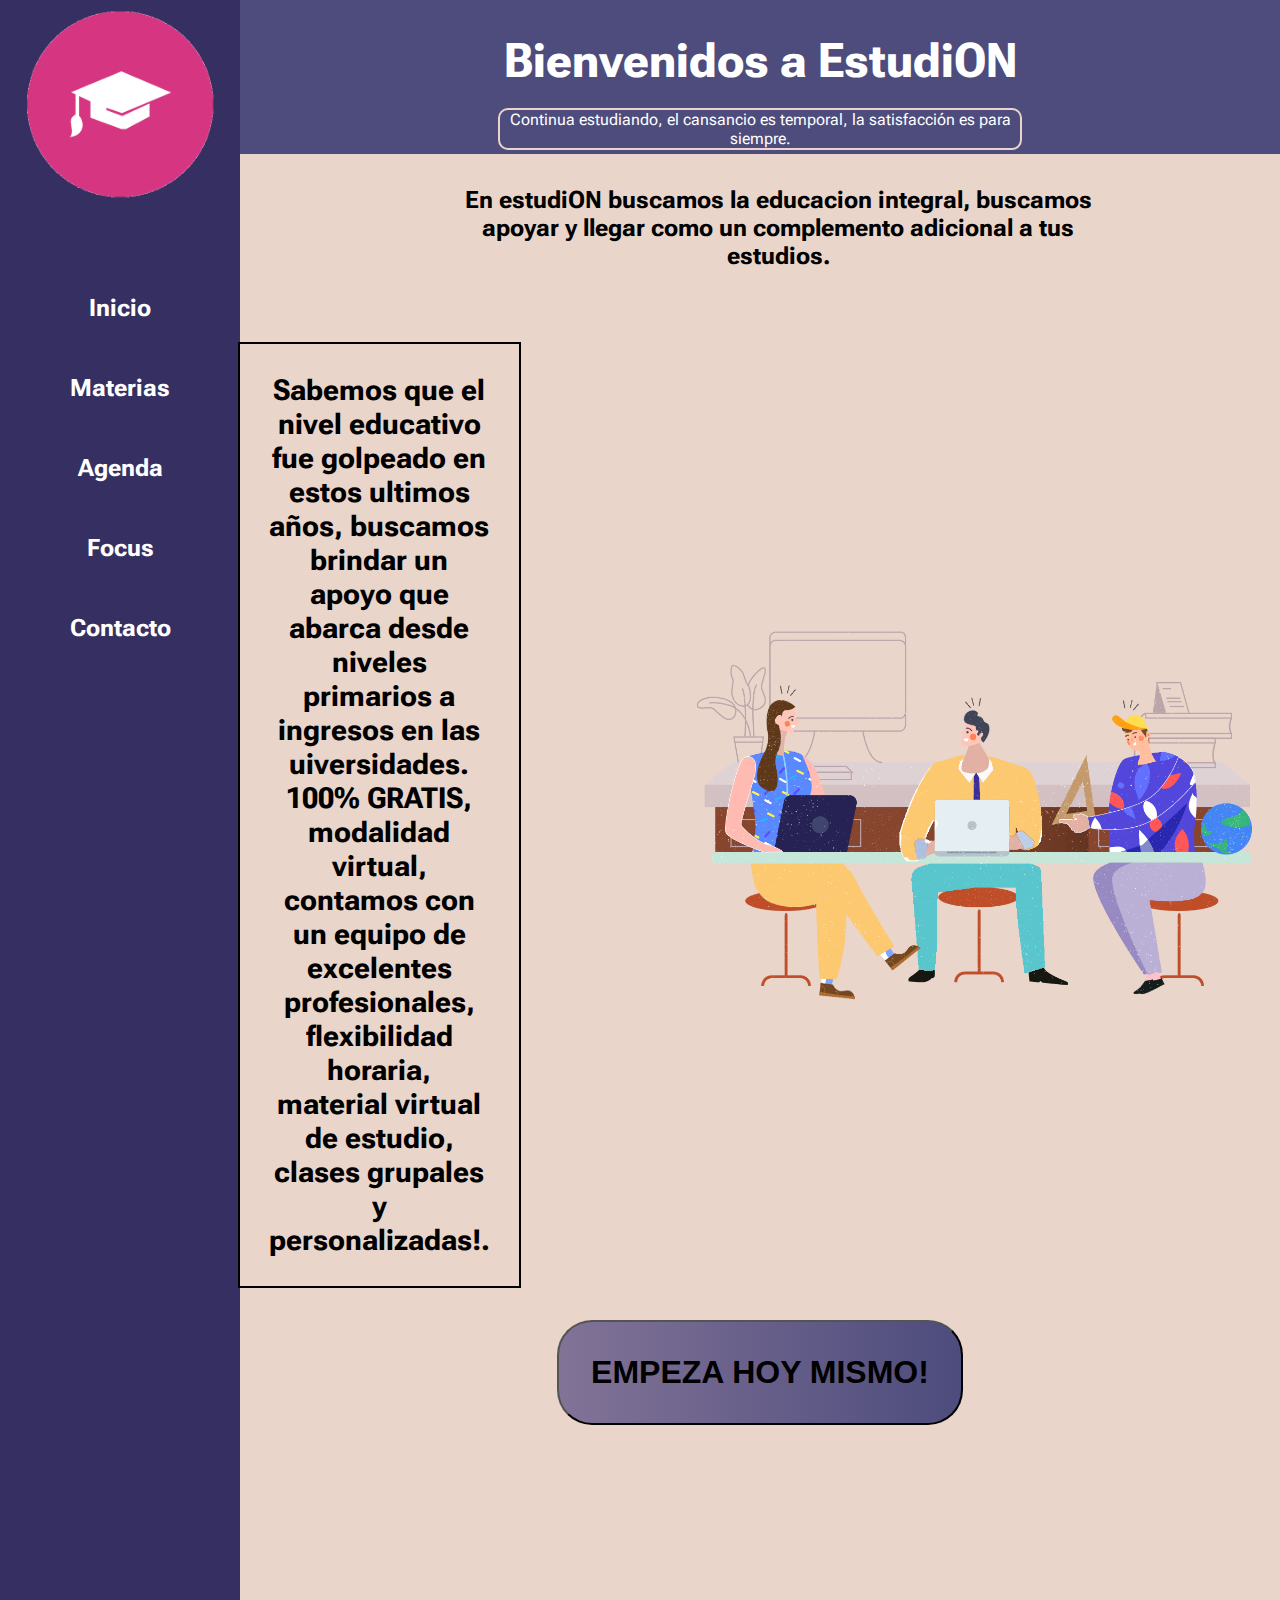
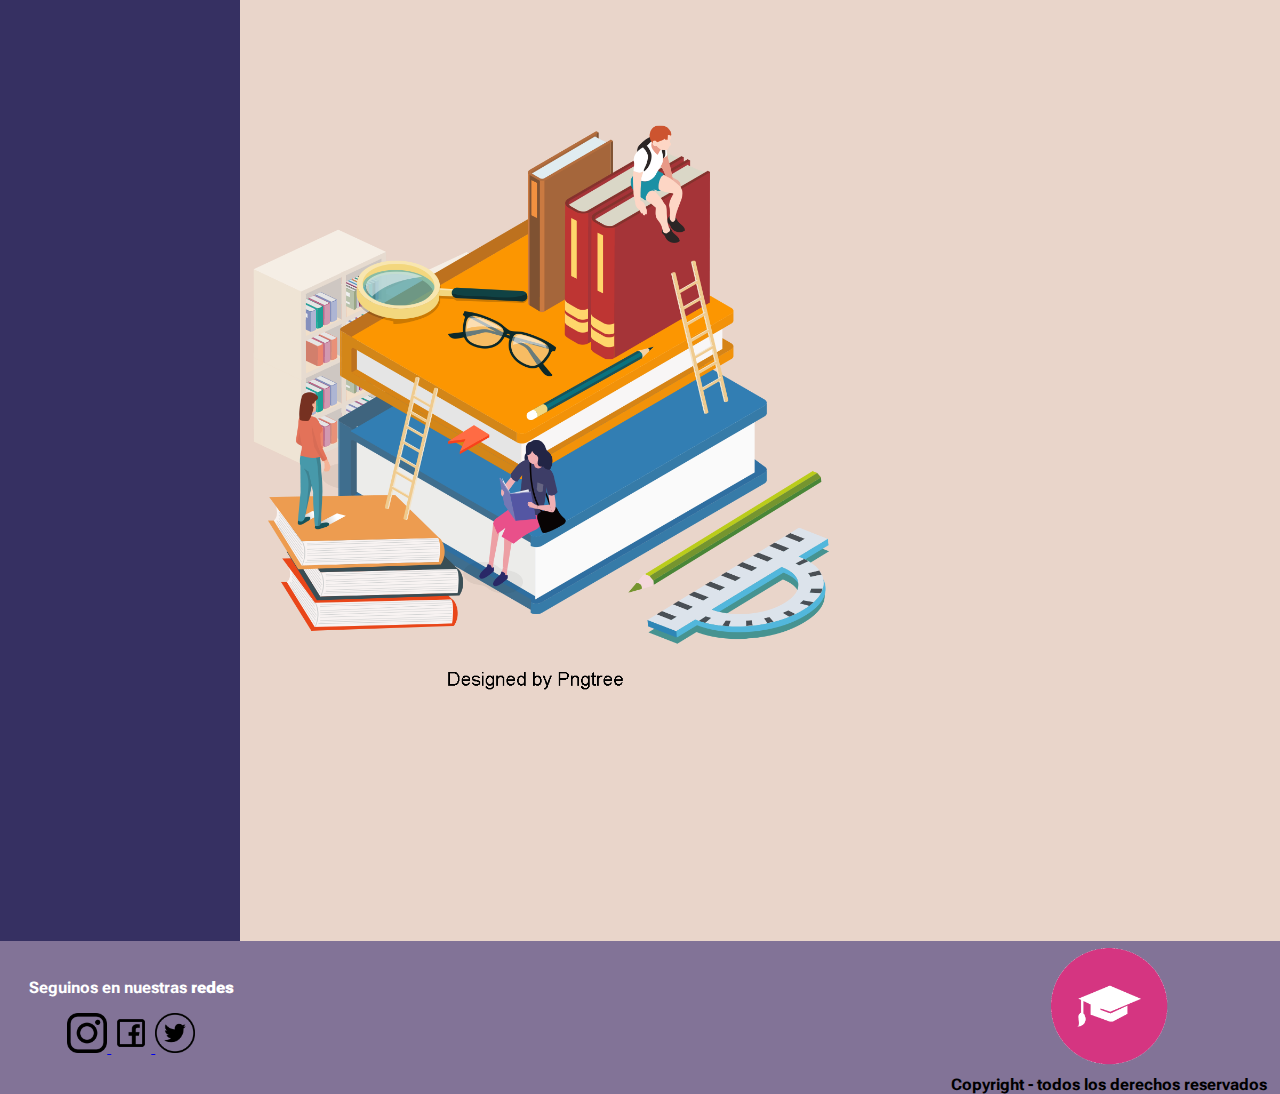
<file: index.html>
<!DOCTYPE html>
<html lang="en">

<head>
    <link rel="icon" type="image/logo" href="./img/sombrero-de-graduacion.png">

    <link rel="preconnect" href="https://fonts.googleapis.com">
    <link rel="preconnect" href="https://fonts.gstatic.com" crossorigin>

    <meta charset="UTF-8">
    <meta http-equiv="X-UA-Compatible" content="IE=edge">
    <meta name="viewport" content="width=device-width, initial-scale=1.0">
    <!-- animate css -->
    <link rel="stylesheet" href="https://cdnjs.cloudflare.com/ajax/libs/animate.css/4.1.1/animate.min.css" />
    <!-- font -->
    <link
        href="https://fonts.googleapis.com/css2?family=Arvo:wght@400;700&family=Montserrat:wght@100;200;300&family=Roboto+Flex:opsz,wght@8..144,200&display=swap"
        rel="stylesheet">
    <!-- hoja de estilo css -->
    <link rel="stylesheet" href="./css/style.css">
    <title>Mi proyecto</title>
</head>
<!-- INICIO BODY -->

<body>

    <div class="grilla">
        <!-- INICIO HEADER -->
        <nav class="nav">
            <div>
                <a href="./index.html">
                    <img src="./img/logo.png" alt="logo">
                </a>
            </div>

            <ul>
                <li><a href="index.html">Inicio</a></li>
                <li><a href="materias.html">Materias</a></li>
                <li><a href="agenda.html">Agenda</a></li>
                <li><a href="focus.html">Focus</a></li>
                <li><a href="contacto.html">Contacto</a></li>
            </ul>

        </nav>
        <!-- INICIO HEADER -->
        <header class="header">
            <h1 class="animate__animated animate__tada">Bienvenidos a EstudiON</h1>
            <p>Continua estudiando, el cansancio es temporal, la satisfacción es para siempre.</p>

        </header>

        <!-- INICIO MAIN -->

        <section class="section1">
            <article>

                <p class="pSize1"> En estudiON buscamos la educacion integral, buscamos apoyar y llegar como un
                    complemento adicional a tus estudios.</p>
            </article>

            <article class="articleImg1">


                <p class="pSize2 wow animate__animated animate__backInLeft">Sabemos que el nivel educativo fue golpeado
                    en estos ultimos años, buscamos brindar un
                    apoyo que abarca desde niveles primarios a ingresos en las uiversidades. <br> 100% GRATIS, modalidad
                    virtual, contamos con un equipo de excelentes profesionales, flexibilidad horaria, material virtual
                    de estudio, clases grupales y personalizadas!.</p>

                <img src="./img/—Pngtree—cartoon hand drawn learning education_4869685.png" alt="Junta de estudio"
                    class="imgSize1">
            </article>
        </section>
        <section class="section2">


            <a href="agenda.html">
                <button class="buttonStyle">EMPEZA HOY MISMO!</button>
            </a>



            <article class="articleMod2">
                <img src="./img/librosestudio.png" alt="muchos libros apilados">
                <p class="pSize3 wow animate__animated animate__backInRight">Lorem ipsum dolor sit amet consectetur
                    adipisicing elit. Vel,
                    dicta consequatur! Eligendi nesciunt
                    explicabo expedita minus iusto ad perspiciatis similique illum nostrum! Nobis, quo deserunt amet
                    nesciunt dicta ab maxime!</p>
            </article>
        </section>



        <!-- INICIO FOOTER -->

        <footer class="footer">
            <div class="divFooterMod2">
                <p>Seguinos en nuestras <b>redes</b></p>
                <a href="https://instagram.com"> <img src="./img/InstaLogo.png" alt="Logo instagram"> </a>
                <a href="https://facebook.com"> <img src="./img/faceLogo.png" alt="Logo facebook"> </a>
                <a href="https://twitter.com"> <img src="./img/TwitterLogo.png" alt="Logo twitter"> </a>


            </div>
            <div class="divFooterMod1">

                <img src="./img/logo.png" alt="logo">


                <h4> Copyright - todos los derechos reservados</h4>

            </div>

        </footer>
    </div>
    <script src="./js/wow.js"></script>
    <script>
        new WOW().init();
    </script>
</body>



</html>
</file>
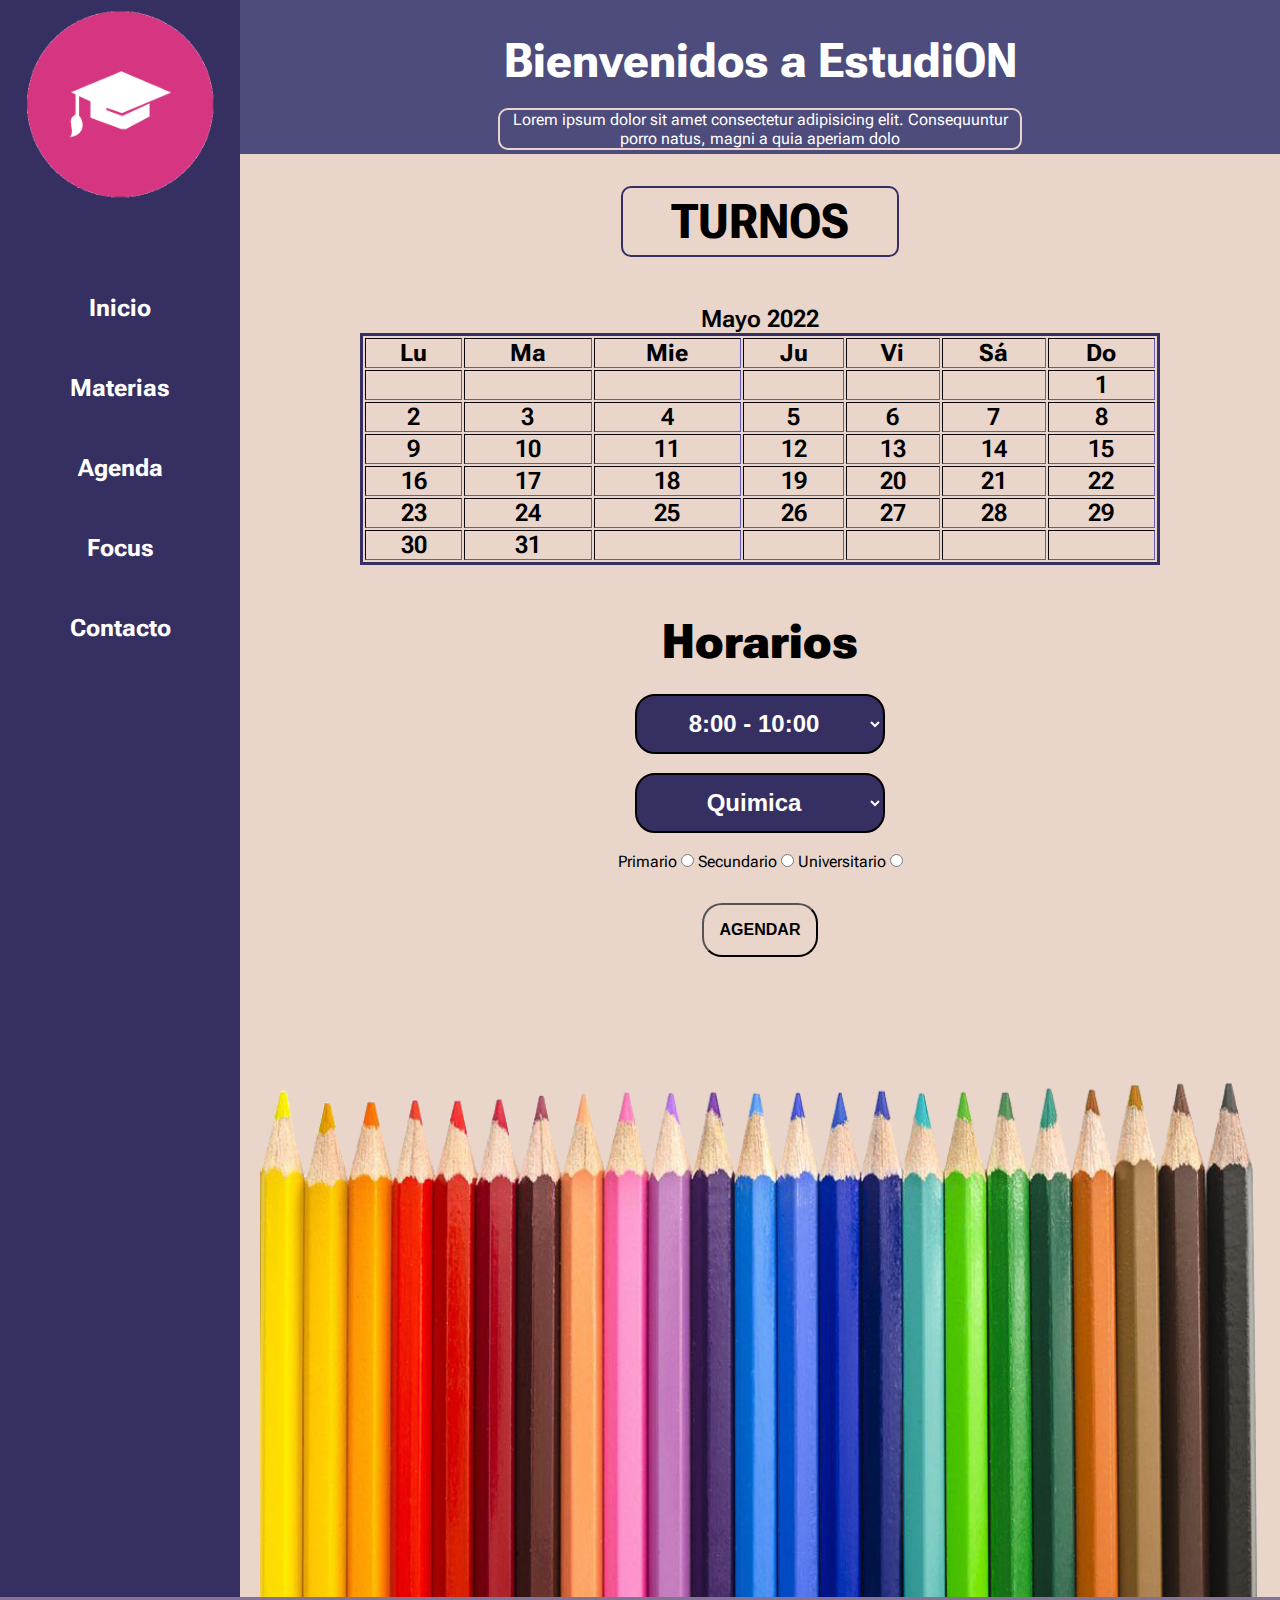
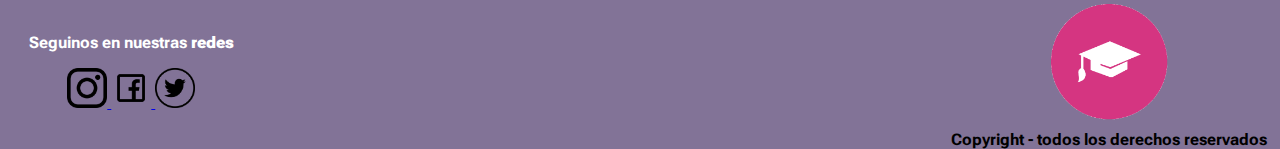
<file: agenda.html>
<!DOCTYPE html>
<html lang="en">

<head>
    <link rel="icon" type="image/logo" href="./img/sombrero-de-graduacion.png">

    <link rel="preconnect" href="https://fonts.googleapis.com">
    <link rel="preconnect" href="https://fonts.gstatic.com" crossorigin>

    <meta charset="UTF-8">
    <meta http-equiv="X-UA-Compatible" content="IE=edge">
    <meta name="viewport" content="width=device-width, initial-scale=1.0">
    <!-- animate css -->
    <link rel="stylesheet" href="https://cdnjs.cloudflare.com/ajax/libs/animate.css/4.1.1/animate.min.css" />
    <!-- font -->
    <link
        href="https://fonts.googleapis.com/css2?family=Arvo:wght@400;700&family=Montserrat:wght@100;200;300&family=Roboto+Flex:opsz,wght@8..144,200&display=swap"
        rel="stylesheet">
    <!-- hoja de estilo css -->
    <link rel="stylesheet" href="./css/style.css">
    <title>Mi proyecto</title>
</head>
<!-- INICIO BODY -->

<body>
    <div class="grilla">
        <!-- INICIO HEADER -->
        <nav class="nav">
            <div>
                <a href="./index.html">
                    <img src="./img/logo.png" alt="logo">
                </a>
            </div>

            <ul>
                <li><a href="index.html">Inicio</a></li>
                <li><a href="materias.html">Materias</a></li>
                <li><a href="agenda.html">Agenda</a></li>
                <li><a href="focus.html">Focus</a></li>
                <li><a href="contacto.html">Contacto</a></li>
            </ul>

        </nav>
        <header class="header">
            <h1>Bienvenidos a EstudiON</h1>
            <p>Lorem ipsum dolor sit amet consectetur adipisicing elit. Consequuntur porro natus, magni a quia
                aperiam dolo </p>

        </header>
        <!-- FIN HEADER -->
        <!-- INICIO MAIN -->

        <section class="section1">
            <article>
                <h1 class="focusH1Style animate__animated animate__pulse"> TURNOS </h1>
            </article>
            <article>

                <table border="1">
                    <thead>
                        <caption>Mayo 2022</caption>
                        <tr>
                            <th>Lu</th>
                            <th>Ma</th>
                            <th>Mie</th>
                            <th>Ju</th>
                            <th>Vi</th>
                            <th>Sá</th>
                            <th>Do</th>
                        </tr>
                    </thead>
                    <tbody>
                        <tr>
                            <td></td>
                            <td></td>
                            <td></td>
                            <td></td>
                            <td></td>
                            <td></td>
                            <td>1</td>
                        </tr>
                        <tr>
                            <td>2</td>
                            <td>3</td>
                            <td>4</td>
                            <td>5</td>
                            <td>6</td>
                            <td>7</td>
                            <td>8</td>
                        </tr>
                        <tr>
                            <td>9</td>
                            <td>10</td>
                            <td>11</td>
                            <td>12</td>
                            <td>13</td>
                            <td>14</td>
                            <td>15</td>
                        </tr>
                        <tr>
                            <td>16</td>
                            <td>17</td>
                            <td>18</td>
                            <td>19</td>
                            <td>20</td>
                            <td>21</td>
                            <td>22</td>
                        </tr>
                        <tr>
                            <td>23</td>
                            <td>24</td>
                            <td>25</td>
                            <td>26</td>
                            <td>27</td>
                            <td>28</td>
                            <td>29</td>
                        </tr>
                        <tr>
                            <td>30</td>
                            <td>31</td>
                            <td></td>
                            <td></td>
                            <td></td>
                            <td></td>
                            <td></td>
                        </tr>
                    </tbody>
                </table>
            </article>
        </section>
        <section class="section2">

            <p class="titleMaterias">Horarios</p>
            <select name="Horario">
                <option value="8:00 - 10:00">8:00 - 10:00</option>
                <option value="14:00 - 16:00">14:00 - 16:00</option>
                <option value="20:00 - 22:00">20:00 - 22:00</option>
            </select>
            <br>
            <select name="Materias">
                <option value="Quimica">Quimica</option>
                <option value="Fisica">Fisica</option>
                <option value="Matematica">Matematica</option>
            </select>
            <br>
            <label>

                <span>Primario</span>
                <input type="radio" name="nivel" value="Primaria">
                <span>Secundario</span>
                <input type="radio" name="nivel" value="Secundario">
                <span>Universitario</span>
                <input type="radio" name="nivel" value="Universitario">
            </label>
            <button class="buttonStyle2">AGENDAR</button>
            <img src="./img/pngegg.png" alt="">

        </section>
        <!-- FIN MAIN -->
        <!-- INICIO FOOTER -->
        <footer class="footer">
            <div class="divFooterMod2">
                <p>Seguinos en nuestras <b>redes</b></p>
                <a href="https://instagram.com"> <img src="./img/InstaLogo.png" alt="Logo instagram"> </a>
                <a href="https://facebook.com"> <img src="./img/faceLogo.png" alt="Logo facebook"> </a>
                <a href="https://twitter.com"> <img src="./img/TwitterLogo.png" alt="Logo twitter"> </a>


            </div>
            <div class="divFooterMod1">

                <img src="./img/logo.png" alt="logo">


                <h4> Copyright - todos los derechos reservados</h4>

            </div>

        </footer>
        <!-- FIN FOOTER -->
    </div>

</body>
<!-- FIN BODY -->

</html>
</file>
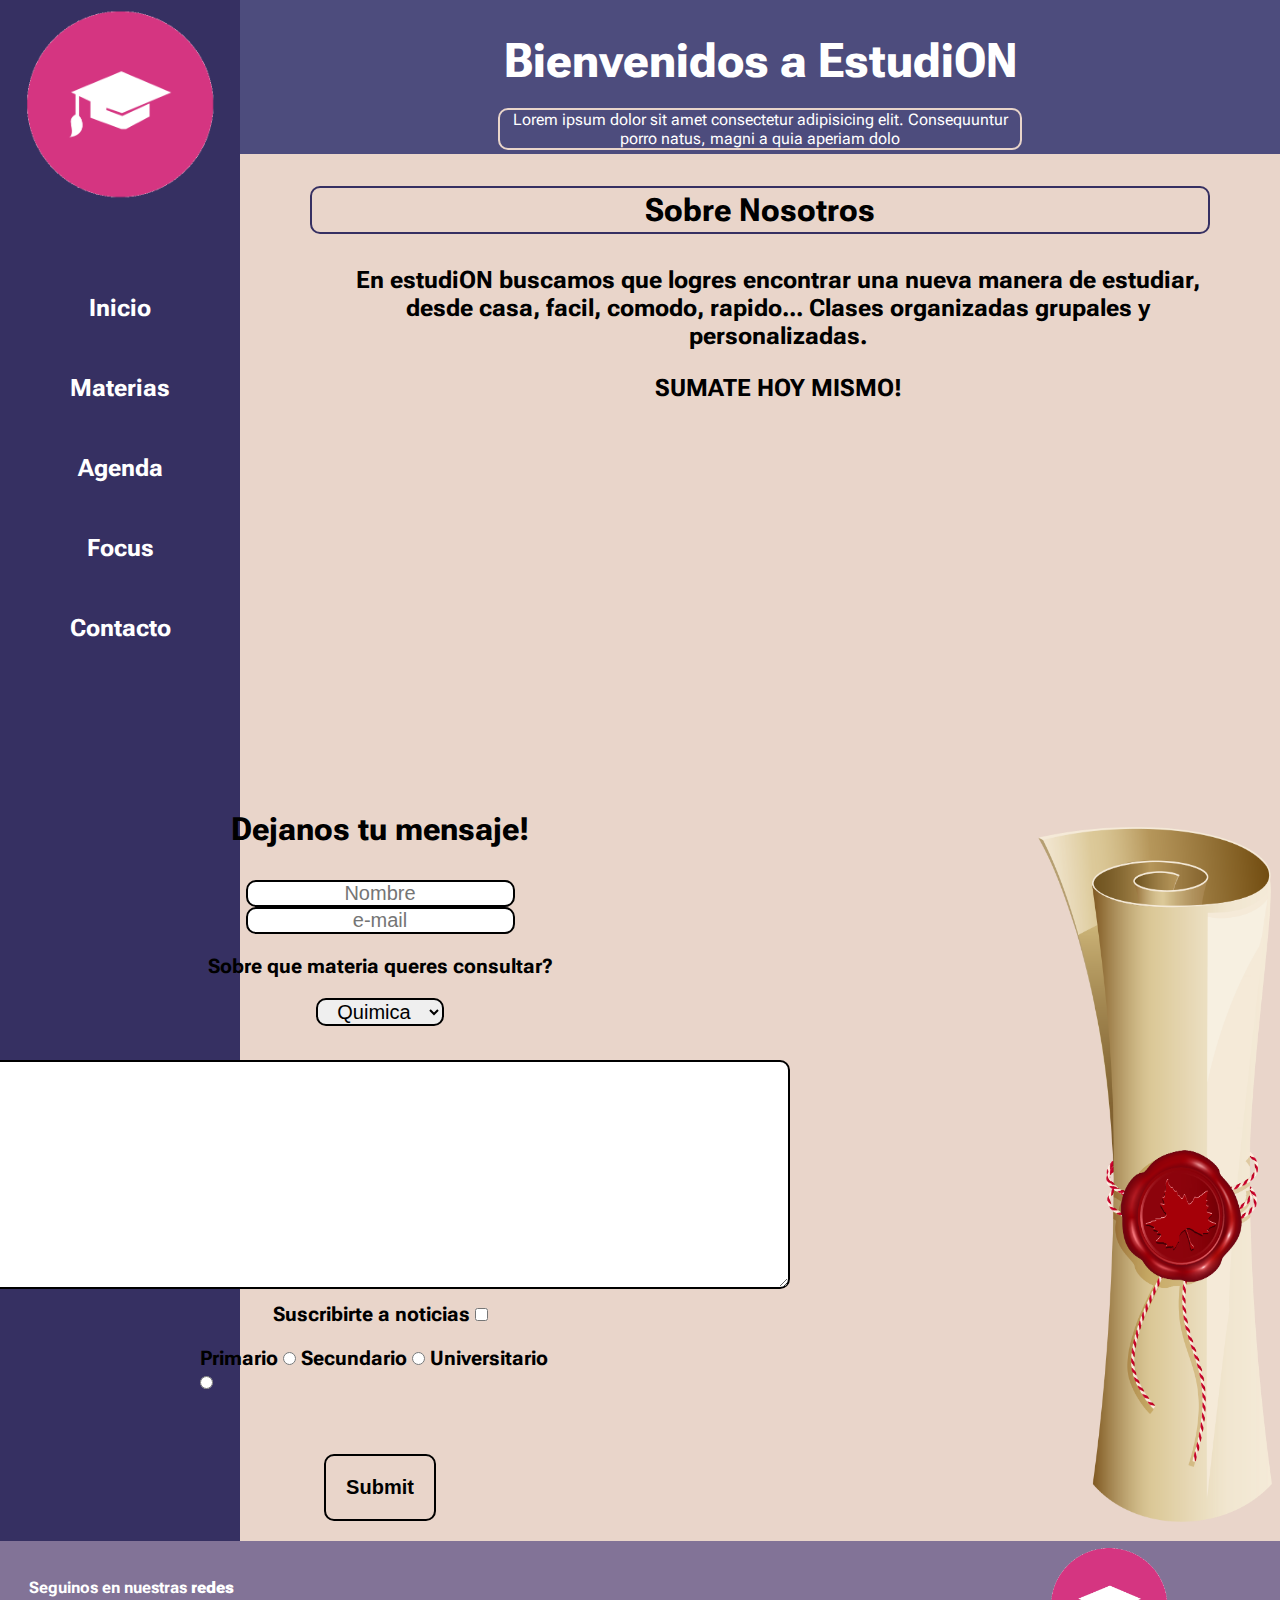
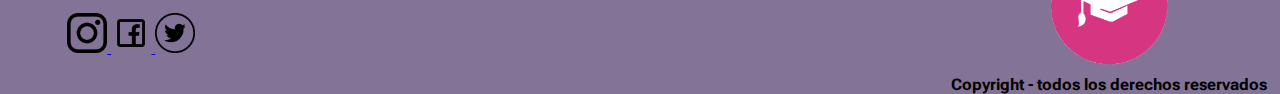
<file: contacto.html>
<!DOCTYPE html>
<html lang="en">

<head>
    <link rel="icon" type="image/logo" href="./img/sombrero-de-graduacion.png">

    <link rel="preconnect" href="https://fonts.googleapis.com">
    <link rel="preconnect" href="https://fonts.gstatic.com" crossorigin>

    <meta charset="UTF-8">
    <meta http-equiv="X-UA-Compatible" content="IE=edge">
    <meta name="viewport" content="width=device-width, initial-scale=1.0">
    <!-- animate css -->
    <link rel="stylesheet" href="https://cdnjs.cloudflare.com/ajax/libs/animate.css/4.1.1/animate.min.css" />
    <!-- font -->
    <link
        href="https://fonts.googleapis.com/css2?family=Arvo:wght@400;700&family=Montserrat:wght@100;200;300&family=Roboto+Flex:opsz,wght@8..144,200&display=swap"
        rel="stylesheet">
    <!-- hoja de estilo css -->
    <link rel="stylesheet" href="./css/style.css">
    <title>Mi proyecto</title>
</head>
<!-- INICIO BODY -->

<body>
    <div class="grilla">
        <!-- INICIO HEADER -->
        <nav class="nav">
            <div>
                <a href="./index.html">
                    <img src="./img/logo.png" alt="logo">
                </a>
            </div>

            <ul>
                <li><a href="index.html">Inicio</a></li>
                <li><a href="materias.html">Materias</a></li>
                <li><a href="agenda.html">Agenda</a></li>
                <li><a href="focus.html">Focus</a></li>
                <li><a href="contacto.html">Contacto</a></li>
            </ul>

        </nav>
        <header class="header">
            <h1>Bienvenidos a EstudiON</h1>
            <p>Lorem ipsum dolor sit amet consectetur adipisicing elit. Consequuntur porro natus, magni a quia
                aperiam dolo </p>

        </header>
        <!-- FIN HEADER -->
        <!-- INICIO MAIN -->

        <section class="section4">
            <article>
                <h1 class="focusH1Style animate__animated animate__rubberBand">Sobre Nosotros</h1>
                <div>
                    <p class="pSize1">En estudiON buscamos que logres encontrar una nueva manera de estudiar, desde
                        casa, facil, comodo, rapido... Clases organizadas grupales y personalizadas.</p>
                    <p class="pSize1">SUMATE HOY MISMO!</p>


                    <iframe
                        src="https://www.google.com/maps/embed?pb=!1m18!1m12!1m3!1d1346.359912494228!2d-64.28572651467105!3d-36.62153429980833!2m3!1f0!2f0!3f0!3m2!1i1024!2i768!4f13.1!3m3!1m2!1s0x95c2cda91f9002e3%3A0x8c0ffbb72b6ef1e6!2sCG%20Abogados!5e0!3m2!1ses-419!2sar!4v1654286738032!5m2!1ses-419!2sar"
                        width="900" height="300" style="border:0;" allowfullscreen="" loading="lazy"
                        referrerpolicy="no-referrer-when-downgrade"></iframe>

                </div>

            </article>
            <article class="articleMod3">
                <form action="#" method="get" class="formMod">

                    <p class="textMargEdit2">Dejanos tu mensaje!</p>

                    <input type="text" name="texto" placeholder="Nombre">
                    <input type="email" name="email" placeholder="e-mail">
                    <p class="textMargEdit">Sobre que materia queres consultar?</p>
                    <select name="Materias">
                        <option value="Quimica">Quimica</option>
                        <option value="Fisica">Fisica</option>
                        <option value="Matematica">Matematica</option>
                    </select>

                    <textarea name="text" id="" cols="100" rows="15"></textarea>

                    <label>
                        <span>Suscribirte a noticias </span>
                        <input type="checkbox">

                    </label>

                    <label class="textMargEdit">

                        <span>Primario</span>
                        <input type="radio" name="nivel" value="Primaria">
                        <span>Secundario</span>
                        <input type="radio" name="nivel" value="Secundario">
                        <span>Universitario</span>
                        <input type="radio" name="nivel" value="Universitario">
                    </label>

                    <input type="submit" name="enviar" class="buttonStyle2">


                </form>


                <img class="imgSize2Contact wow animate__animated animate__jello" src="./img/pngwing.com (3).png"
                    alt="Diploma gigante">
            </article>
        </section>

        <!-- FIN MAIN -->
        <!-- INICIO FOOTER -->
        <footer class="footer">
            <div class="divFooterMod2">
                <p>Seguinos en nuestras <b>redes</b></p>
                <a href="https://instagram.com"> <img src="./img/InstaLogo.png" alt="Logo instagram"> </a>
                <a href="https://facebook.com"> <img src="./img/faceLogo.png" alt="Logo facebook"> </a>
                <a href="https://twitter.com"> <img src="./img/TwitterLogo.png" alt="Logo twitter"> </a>


            </div>
            <div class="divFooterMod1">

                <img src="./img/logo.png" alt="logo">


                <h4> Copyright - todos los derechos reservados</h4>

            </div>

        </footer>
        <!-- FIN FOOTER -->
    </div>
    <script src="./js/wow.js"></script>
    <script>
        new WOW().init();
    </script>
</body>
<!-- FIN BODY -->

</html>
</file>
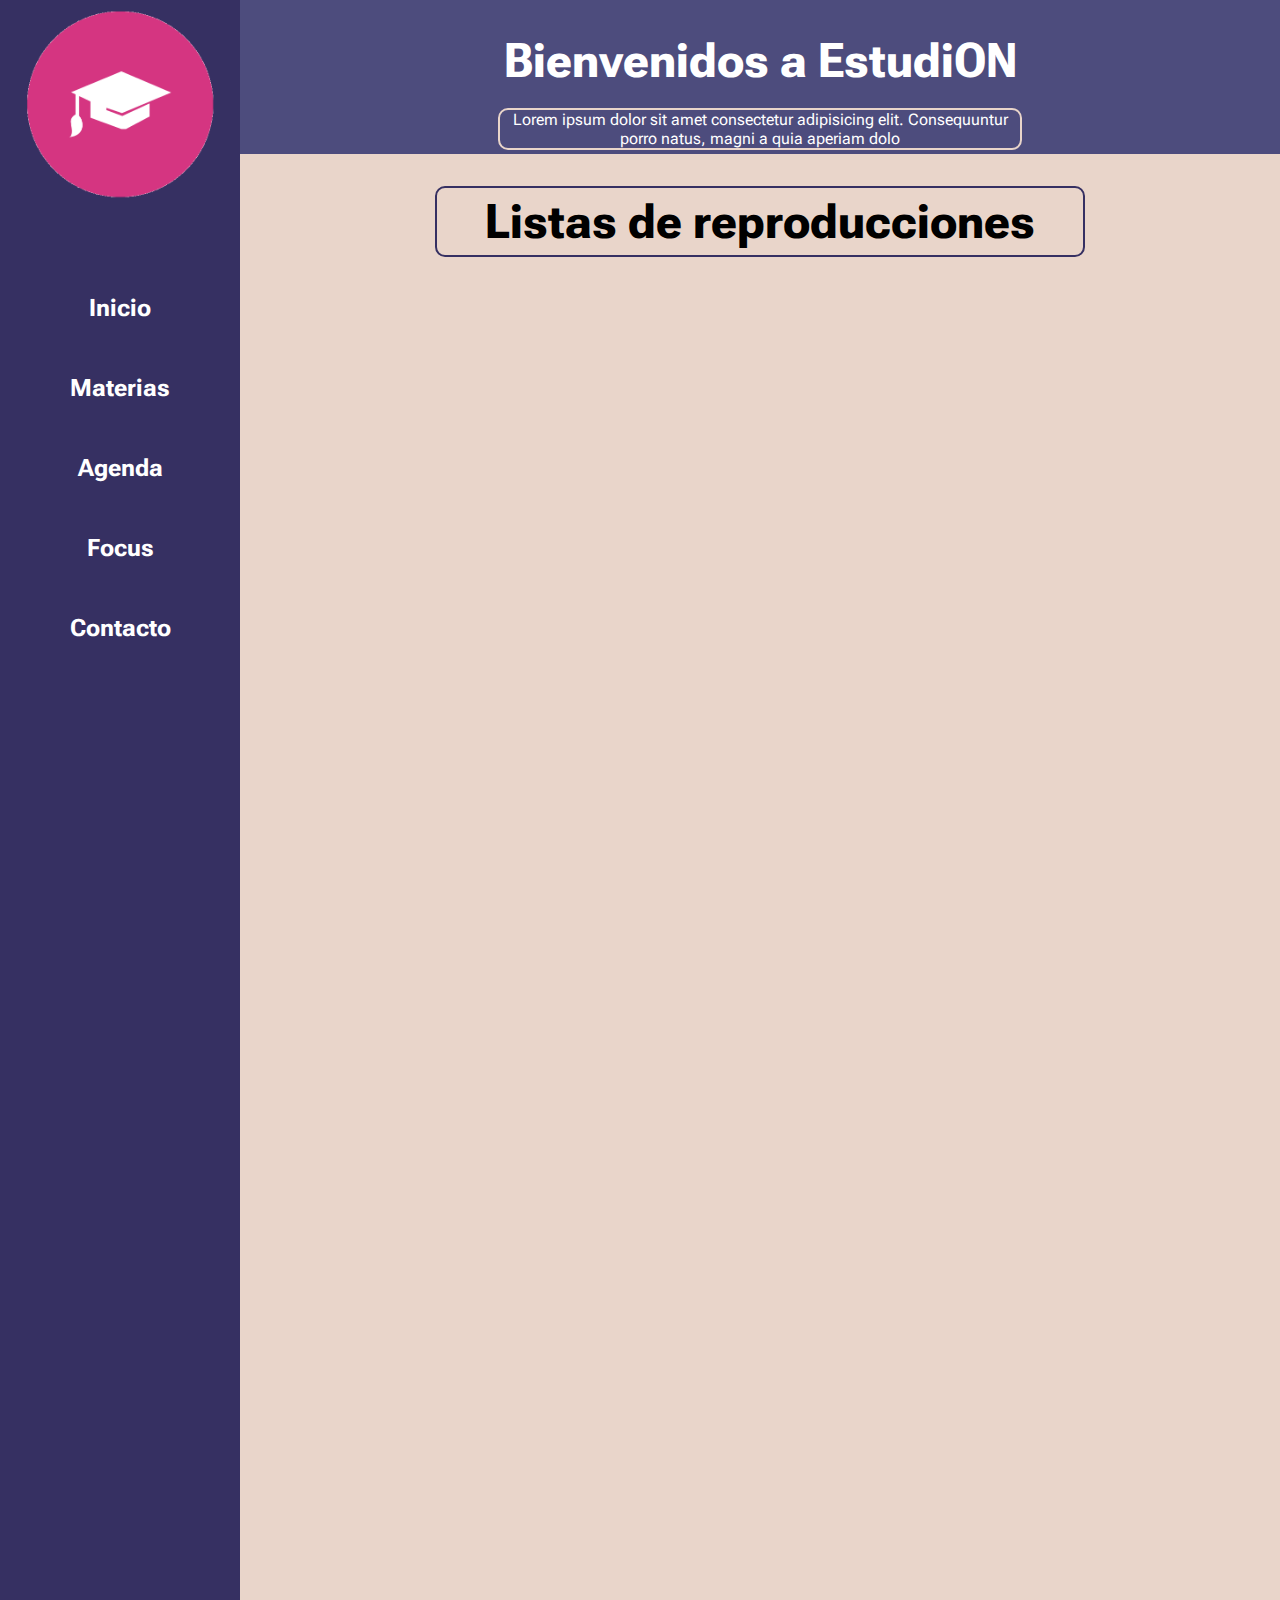
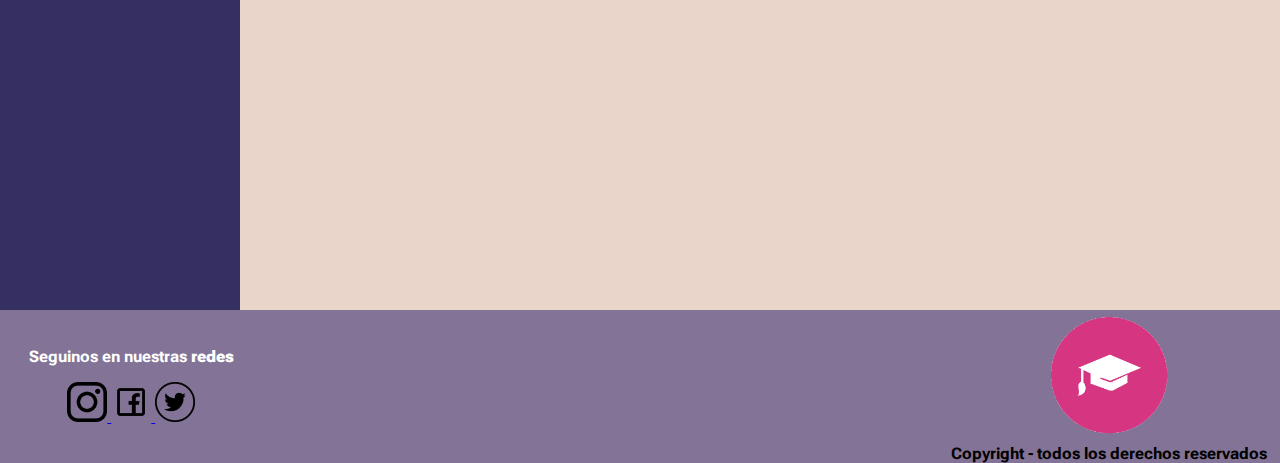
<file: focus.html>
<!DOCTYPE html>
<html lang="en">

<head>
    <link rel="icon" type="image/logo" href="./img/sombrero-de-graduacion.png">

    <link rel="preconnect" href="https://fonts.googleapis.com">
    <link rel="preconnect" href="https://fonts.gstatic.com" crossorigin>

    <meta charset="UTF-8">
    <meta http-equiv="X-UA-Compatible" content="IE=edge">
    <meta name="viewport" content="width=device-width, initial-scale=1.0">
    <!-- animate css -->
    <link rel="stylesheet" href="https://cdnjs.cloudflare.com/ajax/libs/animate.css/4.1.1/animate.min.css" />
    <!-- font -->
    <link
        href="https://fonts.googleapis.com/css2?family=Arvo:wght@400;700&family=Montserrat:wght@100;200;300&family=Roboto+Flex:opsz,wght@8..144,200&display=swap"
        rel="stylesheet">
    <!-- hoja de estilo css -->
    <link rel="stylesheet" href="./css/style.css">
    <title>Mi proyecto</title>
</head>

<!-- INICIO BODY -->

<body>
    <div class="grilla">
        <!-- INICIO HEADER -->
        <nav class="nav">
            <div>
                <a href="./index.html">
                    <img src="./img/logo.png" alt="logo">
                </a>
            </div>

            <ul>
                <li><a href="index.html">Inicio</a></li>
                <li><a href="materias.html">Materias</a></li>
                <li><a href="agenda.html">Agenda</a></li>
                <li><a href="focus.html">Focus</a></li>
                <li><a href="contacto.html">Contacto</a></li>
            </ul>

        </nav>
        <header class="header">
            <h1>Bienvenidos a EstudiON</h1>
            <p>Lorem ipsum dolor sit amet consectetur adipisicing elit. Consequuntur porro natus, magni a quia
                aperiam dolo </p>

        </header>
        <!-- FIN HEADER -->
        <!-- INICIO MAIN -->

        <section class="section1">

            <H1 class="focusH1Style">Listas de reproducciones</H1>

            <div>
                <iframe width="400" height="275" src="https://www.youtube.com/embed/grBFMP3HDZA?rel=0&amp;autoplay=1"
                    title="YouTube video player" frameborder="0"
                    allow="accelerometer; autoplay; clipboard-write; encrypted-media; gyroscope; picture-in-picture"
                    allowfullscreen class="iframe"></iframe>
                <iframe width="400" height="275" src="https://www.youtube.com/embed/_4kHxtiuML0"
                    title="YouTube video player" frameborder="0"
                    allow="accelerometer; autoplay; clipboard-write; encrypted-media; gyroscope; picture-in-picture"
                    allowfullscreen></iframe>
                <iframe width="400" height="275" src="https://www.youtube.com/embed/lTRiuFIWV54"
                    title="YouTube video player" frameborder="0"
                    allow="accelerometer; autoplay; clipboard-write; encrypted-media; gyroscope; picture-in-picture"
                    allowfullscreen></iframe>
            </div>
            <article class="articleResp">
                <iframe style="border-radius:12px"
                    src="https://open.spotify.com/embed/album/4GaVWtdQjUYZnDnQxYWmkT?utm_source=generator" width="30%"
                    height="380" frameBorder="0" allowfullscreen=""
                    allow="autoplay; clipboard-write; encrypted-media; fullscreen; picture-in-picture"></iframe>
                <iframe style="border-radius:12px"
                    src="https://open.spotify.com/embed/playlist/37i9dQZF1DWWQRwui0ExPn?utm_source=generator"
                    width="30%" height="380" frameBorder="0" allowfullscreen=""
                    allow="autoplay; clipboard-write; encrypted-media; fullscreen; picture-in-picture"></iframe>
                <iframe style="border-radius:12px"
                    src="https://open.spotify.com/embed/playlist/37i9dQZF1DX8Uebhn9wzrS?utm_source=generator"
                    width="30%" height="380" frameBorder="0" allowfullscreen=""
                    allow="autoplay; clipboard-write; encrypted-media; fullscreen; picture-in-picture"></iframe>
                <iframe style="border-radius:12px"
                    src="https://open.spotify.com/embed/artist/2KFLecg2vCOBdzDPvfhX91?utm_source=generator" width="30%"
                    height="380" frameBorder="0" allowfullscreen=""
                    allow="autoplay; clipboard-write; encrypted-media; fullscreen; picture-in-picture"></iframe>
                <iframe style="border-radius:12px"
                    src="https://open.spotify.com/embed/playlist/37i9dQZF1DX9NmDLwNQnXE?utm_source=generator&theme=0"
                    width="30%" height="380" frameBorder="0" allowfullscreen=""
                    allow="autoplay; clipboard-write; encrypted-media; fullscreen; picture-in-picture"></iframe>
                <iframe style="border-radius:12px"
                    src="https://open.spotify.com/embed/album/5xWC8laQOrsMk9PzwthIqy?utm_source=generator" width="30%"
                    height="380" frameBorder="0" allowfullscreen=""
                    allow="autoplay; clipboard-write; encrypted-media; fullscreen; picture-in-picture"></iframe>
            </article>

        </section>

        <!-- FIN MAIN -->
        <!-- INICIO FOOTER -->
        <footer class="footer">
            <div class="divFooterMod2">
                <p>Seguinos en nuestras <b>redes</b></p>
                <a href="https://instagram.com"> <img src="./img/InstaLogo.png" alt="Logo instagram"> </a>
                <a href="https://facebook.com"> <img src="./img/faceLogo.png" alt="Logo facebook"> </a>
                <a href="https://twitter.com"> <img src="./img/TwitterLogo.png" alt="Logo twitter"> </a>


            </div>
            <div class="divFooterMod1">

                <img src="./img/logo.png" alt="logo">


                <h4> Copyright - todos los derechos reservados</h4>

            </div>

        </footer>
        <!-- FIN FOOTER -->
    </div>
</body>
<!-- FIN BODY -->

</html>
</file>
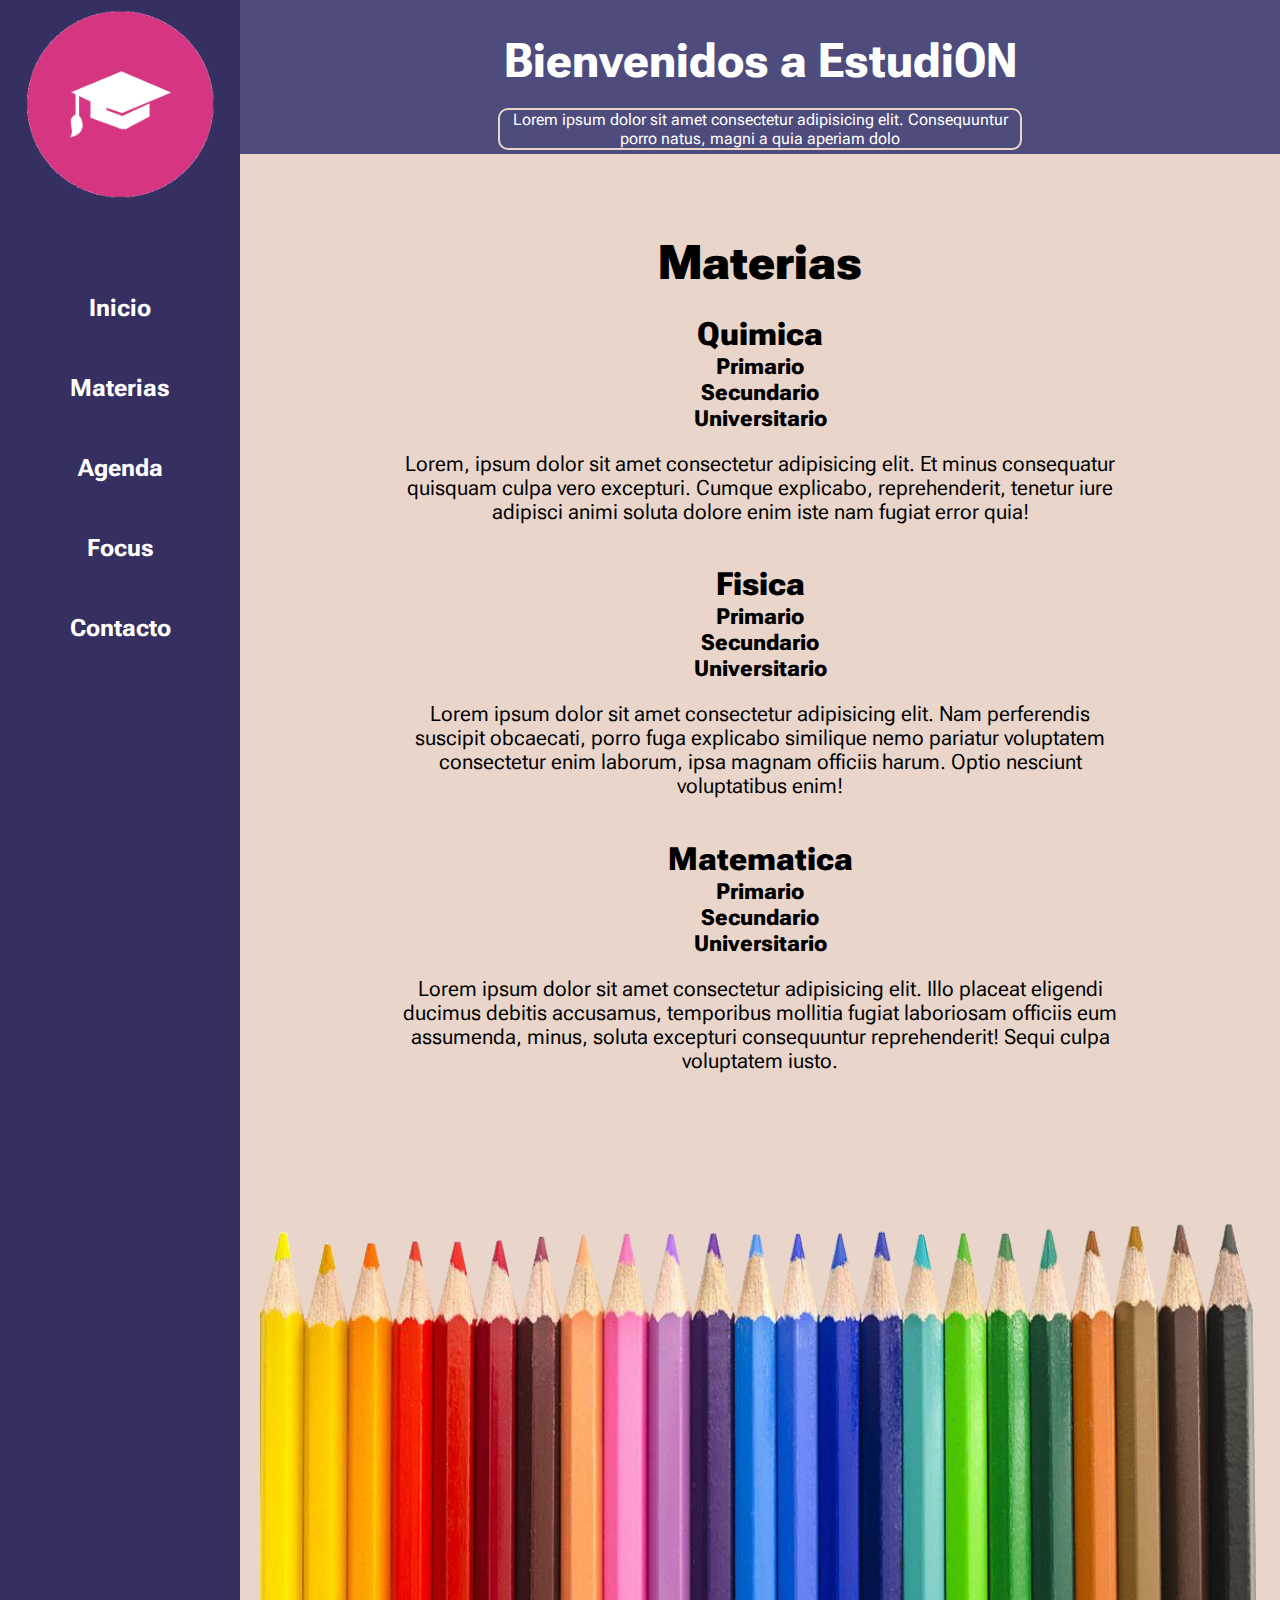
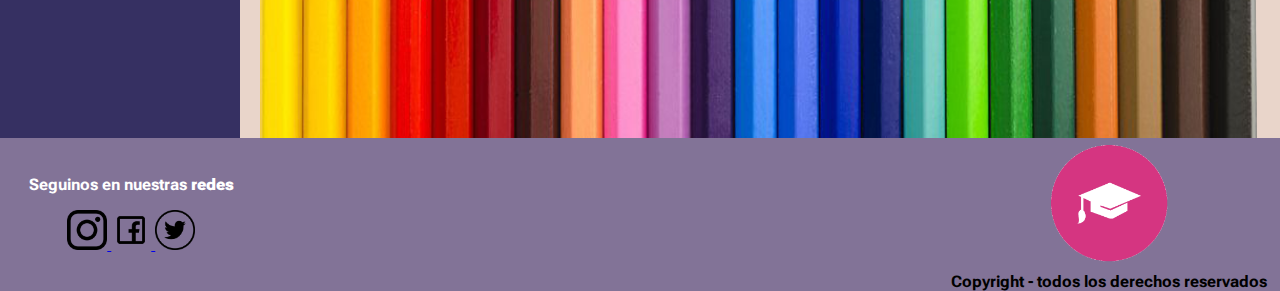
<file: materias.html>
<!DOCTYPE html>
<html lang="en">

<head>
    <link rel="icon" type="image/logo" href="./img/sombrero-de-graduacion.png">

    <link rel="preconnect" href="https://fonts.googleapis.com">
    <link rel="preconnect" href="https://fonts.gstatic.com" crossorigin>

    <meta charset="UTF-8">
    <meta http-equiv="X-UA-Compatible" content="IE=edge">
    <meta name="viewport" content="width=device-width, initial-scale=1.0">
    <!-- animate css -->
    <link rel="stylesheet" href="https://cdnjs.cloudflare.com/ajax/libs/animate.css/4.1.1/animate.min.css" />
    <!-- font -->
    <link
        href="https://fonts.googleapis.com/css2?family=Arvo:wght@400;700&family=Montserrat:wght@100;200;300&family=Roboto+Flex:opsz,wght@8..144,200&display=swap"
        rel="stylesheet">
    <!-- hoja de estilo css -->
    <link rel="stylesheet" href="./css/style.css">
    <title>Mi proyecto</title>
</head>
<!-- INICIO BODY -->

<body>
    <div class="grilla">
        <!-- INICIO HEADER -->
        <nav class="nav">
            <div>
                <a href="./index.html">
                    <img src="./img/logo.png" alt="logo">
                </a>
            </div>

            <ul>
                <li><a href="index.html">Inicio</a></li>
                <li><a href="materias.html">Materias</a></li>
                <li><a href="agenda.html">Agenda</a></li>
                <li><a href="focus.html">Focus</a></li>
                <li><a href="contacto.html">Contacto</a></li>
            </ul>

        </nav>
        <header class="header">
            <h1>Bienvenidos a EstudiON</h1>
            <p>Lorem ipsum dolor sit amet consectetur adipisicing elit. Consequuntur porro natus, magni a quia
                aperiam dolo </p>

        </header>
        <!-- FIN HEADER -->
        <!-- INICIO MAIN -->

        <section class="section1">
            <article>
                <h1 class="titleMaterias">Materias</h1>

                <ul class="formatoUl">
                    <li class="formatoLi1">Quimica
                        <ul>
                            <li>Primario</li>
                            <li>Secundario</li>
                            <li>Universitario</li>
                        </ul>
                    </li>
                    <p class="pSize4">Lorem, ipsum dolor sit amet consectetur adipisicing elit. Et minus consequatur
                        quisquam culpa
                        vero excepturi. Cumque explicabo, reprehenderit, tenetur iure adipisci animi soluta dolore enim
                        iste nam fugiat error quia!</p>
                    <li class="formatoLi1">Fisica
                        <ul>
                            <li>Primario</li>
                            <li>Secundario</li>
                            <li>Universitario</li>
                        </ul>
                    </li>
                    <p class="pSize4">Lorem ipsum dolor sit amet consectetur adipisicing elit. Nam perferendis suscipit
                        obcaecati,
                        porro fuga explicabo similique nemo pariatur voluptatem consectetur enim laborum, ipsa magnam
                        officiis harum. Optio nesciunt voluptatibus enim!</p>
                    <li class="formatoLi1">Matematica
                        <ul>
                            <li>Primario</li>
                            <li>Secundario</li>
                            <li>Universitario</li>
                        </ul>
                    </li>
                    <p class="pSize4">Lorem ipsum dolor sit amet consectetur adipisicing elit. Illo placeat eligendi
                        ducimus debitis
                        accusamus, temporibus mollitia fugiat laboriosam officiis eum assumenda, minus, soluta excepturi
                        consequuntur reprehenderit! Sequi culpa voluptatem iusto.</p>

                </ul>

            </article>
        </section>
        <section class="section2">
            <img src="./img/pngegg.png" alt="">

        </section>

        <!-- FIN MAIN -->
        <!-- INICIO FOOTER -->
        <footer class="footer">
            <div class="divFooterMod2">
                <p>Seguinos en nuestras <b>redes</b></p>
                <a href="https://instagram.com"> <img src="./img/InstaLogo.png" alt="Logo instagram"> </a>
                <a href="https://facebook.com"> <img src="./img/faceLogo.png" alt="Logo facebook"> </a>
                <a href="https://twitter.com"> <img src="./img/TwitterLogo.png" alt="Logo twitter"> </a>


            </div>
            <div class="divFooterMod1">

                <img src="./img/logo.png" alt="logo">


                <h4> Copyright - todos los derechos reservados</h4>

            </div>

        </footer>
        <!-- FIN FOOTER -->
    </div>
</body>
<!-- FIN BODY -->

</html>
</file>
<file: css/style.css>
* {
    margin: 0;
    padding: 0;
}

body {
    background-color: #E9D5CA;
    font-family: 'Arvo', serif;
    font-family: 'Montserrat', sans-serif;
    font-family: 'Roboto Flex', sans-serif;
}

.grilla {
    display: grid;
    grid-template-columns: 0.5fr 2fr 2fr;

    grid-template-areas:
        "nav header header "
        "nav section1 section1 "
        "nav section1 section1 "
        "nav section2 section2 "
        "footer footer footer ";


}

/* NAV STYLE */
.nav {
    grid-area: nav;
    background-color: #363062;
    display: flex;
    flex-direction: column;
    align-items: center;

}

nav div a img {
    width: 10em;
    animation-name: girando;
    animation-duration: 4s;
    animation-iteration-count: infinite;
}

.nav ul {
    margin-top: 3em;
    width: 100%;

}

.nav li {
    list-style: none;
    height: 3em;
    margin-top: 2em;
    margin-bottom: 2em;
    text-align: center;
    transition: 1s;


}

.nav li:hover {
    background-color: #827397;
    transform: scale(1.2);


}

.nav a {
    color: white;
    text-decoration: none;
    font-size: 1.5em;
    font-weight: bold;

}

.nav a:hover {
    color: rgb(209, 13, 105);
    cursor: pointer;

}

.nav a:active {
    color: rgb(209, 13, 105);
    background-color: #827397;

}

/* HEADER STYLE */
.header {
    grid-area: header;
    padding-top: 2em;
    padding-bottom: 2em;
    margin-bottom: 2em;
    background-color: #4D4C7D;
    text-align: center;
    color: white;
    height: 10vh;
    display: flex;
    flex-direction: column;

}

.header h1 {
    font-size: 3em;
    font-weight: bold;
    margin-bottom: 0.40em;
}

.header p {
    border: solid 2px #E9D5CA;
    border-radius: 10px;
    max-width: 50%;

    font-size: 1em;
    margin: auto;


}

/* SECTION 1 STYLE */
.section1 {
    grid-area: section1;
    display: flex;
    flex-direction: column;
    align-items: center;
    text-align: center;
    margin-left: 10em;
    margin-right: 10em;

}


.articleImg1 {
    display: flex;
    margin-top: 1em;
    padding: 2em;
    align-items: center;

}

.pSize1 {
    font-size: 1.5em;
    font-weight: 700;
    text-align: center;
    margin-left: 1.5em;
    margin-bottom: 1em;


}

.pSize2 {
    font-size: 1.8em;
    font-weight: 700;
    text-align: center;
    margin-left: 1.5em;
    margin-right: 3.5em;
    border: solid black 2px;
    padding: 1em;

}

.pSize3 {
    font-size: 1.8em;
    font-weight: 700;
    text-align: center;
    margin-left: 1.5em;
    margin-right: 3.5em;
    border: solid black 2px;
    padding: 1em;

}


.imgSize1 {
    width: 40em;
    margin-left: 2em;
    margin-right: 2em;
}

.section2 {
    grid-area: section2;
    display: flex;
    flex-direction: column;
    align-items: center;
    margin-left: 5em;
    margin-right: 5em;

}

.buttonStyle {
    font-size: 2em;
    background-image: linear-gradient(to left, #4D4C7D, #827397);
    color: rgb(0, 0, 0);
    background-color: #E9D5CA;
    border-radius: 35px;
    padding: 1em;
    font-weight: bold;
    transition: 1s;
}


.buttonStyle:hover {
    font-size: 2em;
    background-color: rgb(209, 13, 105);
    color: white;
    cursor: pointer;
    transform: scale(1.2);


}

.articleMod2 {
    display: flex;
    padding: 2em;
    margin-top: 1.5em;
    margin-bottom: 1em;
    align-items: center;


}

.section2 article img {
    width: 40em;

}



/* FOOTER STYLES */

.footer {
    grid-area: footer;
    display: flex;
    background-color: #827397;
    align-items: center;
    text-align: center;


}

.footer a img {
    width: 40px;

}

.footer img {
    width: 150px;

}

.divFooterMod1 {
    margin-left: 44.8em
}

.divFooterMod2 {
    margin-left: 1.8em;
}

.footer p {
    font-size: 1em;
    margin-bottom: 1em;
    color: white;
    font-weight: 700;

}

/* MATERIAS STYLES */
.formatoUl {
    list-style: none;
    margin-top: 1em;


}

.titleMaterias {
    font-size: 3em;
    font-weight: 800;
    margin-top: 1em;
    margin-bottom: .5em;
}

.formatoLi1 {
    font-size: 2em;
    font-weight: 800;
    list-style: none;
}

.formatoLi1 ul li {
    font-size: 0.7em;
    list-style: none;
}

.pSize4 {
    margin-top: 1em;
    margin-bottom: 2em;
    font-size: 1.3em;
}

/* AGENDA STYLES */
.section1 table {
    font-size: 1.5em;
    width: 800px;
    color: black;
    font-weight: 600;
    border: solid #363062 3px;

}


.section2 img {
    width: 1000px
}

.section2 select {
    width: 250px;
    text-align: center;
    height: 60px;
    font-size: 1.5em;
    border: solid 2px black;
    border-radius: 20px;
    background-color: #363062;
    color: white;
    font-weight: 600;
}

.pSize3 {
    font-size: 2em;
    margin-top: .5em;
    margin-bottom: .5em;
    font-weight: 900;
}

.buttonStyle2 {
    margin-top: 2em;
    font-size: 1em;
    background-color: none;
    color: rgb(0, 0, 0);
    background-color: #E9D5CA;
    border-radius: 20px;
    padding: 1em;
    font-weight: bold;
    margin-bottom: 1em;
    transition: 1s;
}

.buttonStyle2:hover {
    font-size: 1em;
    background-color: rgb(209, 13, 105);
    color: white;
    cursor: pointer;
    transform: scale(1.2);


}

.focusH1Style {
    font-size: 3em;
    font-weight: bold;
    margin-bottom: 1em;
    border: #363062 2px solid;
    border-radius: 10px;
    padding-left: 1em;
    padding-right: 1em;
    padding-top: .1em;
    padding-bottom: .1em;
}

/* FOCUS STYLE */
/* CONTACTO STYLE */
.section4 {
    grid-area: section1;
    display: flex;
    flex-direction: column;
    align-items: center;
    text-align: center;
    margin-left: 10em;
    margin-right: 10em;

}

.section4 h1 {
    font-size: 2em;
    margin-bottom: 1em;
}


.articleMod3 {
    display: flex;

    text-align: left;
    margin-top: 3em;

}

.articleMod3 select {
    border: solid 2px black;
    border-radius: 10px;
    font-size: 1em;
    margin-bottom: 1em;
    text-align: center;
}

.articleMod3 textarea {
    margin-top: 1em;
    margin-bottom: 1em;
    border: solid 2px black;
    border-radius: 10px;

}

.articleMod3 input {
    border: solid 2px black;
    border: solid 2px black;
    border-radius: 10px;
    font-size: 1em;

}

.articleMod3 input:focus {
    width: 400px;
    height: 30px;
    border-color: #363062;
}

.articleMod3 input::placeholder {
    text-align: center;
}

.imgSize2Contact {
    width: 300px;
    margin-left: 25em;


}

.textMargEdit {
    margin-top: 1em;
    margin-bottom: 1em;

}

.textMargEdit2 {
    margin-top: 1em;
    margin-bottom: 1em;
    font-size: 1.6em;
}


.formMod {
    display: flex;
    flex-direction: column;
    max-width: 18em;
    text-align: left;
    align-items: center;
    margin-right: 3em;
    font-size: 20px;
    font-weight: 700;


}

@keyframes girando {
    0% {
        transform: rotate(0deg);
    }

    25% {
        transform: rotate(90deg);
    }

    50% {
        transform: rotate(180deg);
    }

    100% {
        transform: rotate(360deg);
    }
}

/* MEDIA QUERY Mobile last 768px */
@media (max-width: 768px) {
    .grilla {

        grid-template-areas:
            "nav nav nav "
            "header header header "
            "section1 section1 section1 "
            "section2 section2 section2 "
            "footer footer footer ";

        /* NAV STYLE 768px */
    }

    .nav {

        flex-direction: row;

    }

    .nav ul {
        display: flex;
        flex-direction: row;
        padding: 1em;
    }

    .nav ul li {
        margin: 0.5em;
    }

    .nav img {
        width: 7em;
    }

    /* HEADER STYLE 768px */
    .header {
        height: 13vh;
    }

    /* SECTION1 STYLE 768 */
    .articleImg1 {

        flex-direction: column;
        align-items: center;
        width: 80vh;
    }

    .pSize1 {
        margin: auto;
    }

    .pSize2 {
        margin: 1em;
    }

    .imgSize1 {
        width: 15em;
    }

    /* SECTION2 STYLE 768px */
    .section2 article img {
        width: 15em;
    }

    .pSize3 {
        margin: 1em;
        width: 400px;
    }

    /* FOOTER STYLE 768px */
    .footer {
        flex-direction: column;
    }

    .divFooterMod1 {
        margin: auto;
    }

    .divFooterMod2 {
        margin: auto;
    }

    .divFooterMod1 img {
        display: none;

    }

    /* MATERIAS */
    .section2 img {
        display: none;
    }

    /* AGENDA */
    .section1 table {
        width: 500px;
    }

    /* FOCUS */
    .section1 {
        margin: auto;
    }

    .articleResp {
        display: flex;
        flex-direction: column;
    }

    .articleResp iframe {
        width: auto;
        margin: .5em;
    }

    /* CONTACTO */
    .section4 {

        display: flex;
        flex-direction: column;
        text-align: center;
        align-items: stretch;
    }

    .section4 iframe {

        align-items: center;
        max-width: 400px;
        max-height: 200px;
        margin-top: 2em;
    }

    .articleMod3 {
        flex-direction: column;
    }

    .formMod {
        margin: auto;
    }

    .articleMod3 img {
        display: none;
    }

}

/* MEDIA QUERY Mobile last 480px */
@media (max-width: 480px) {

    /* HEADER STYLE */
    .header {
        display: none;
    }

    /* NAV STYLE */
    .nav {
        flex-direction: column;
    }

    .nav ul {
        flex-direction: column;
    }

    .section1 {
        margin: 0%
    }

    /* CONTACTO STYLE */
    .focusH1Style {
        padding: 0px;
    }

    .pSize1 {
        width: 300px;
    }

    .section4 {
        align-items: center;
    }

    .section4 iframe {
        display: none;
    }

    .articleMod3 textarea {
        margin: 1em;
        width: 300px;
    }

    .textMargEdit {
        display: flex;
        flex-direction: column;
        align-items: center;
    }

}
</file>
